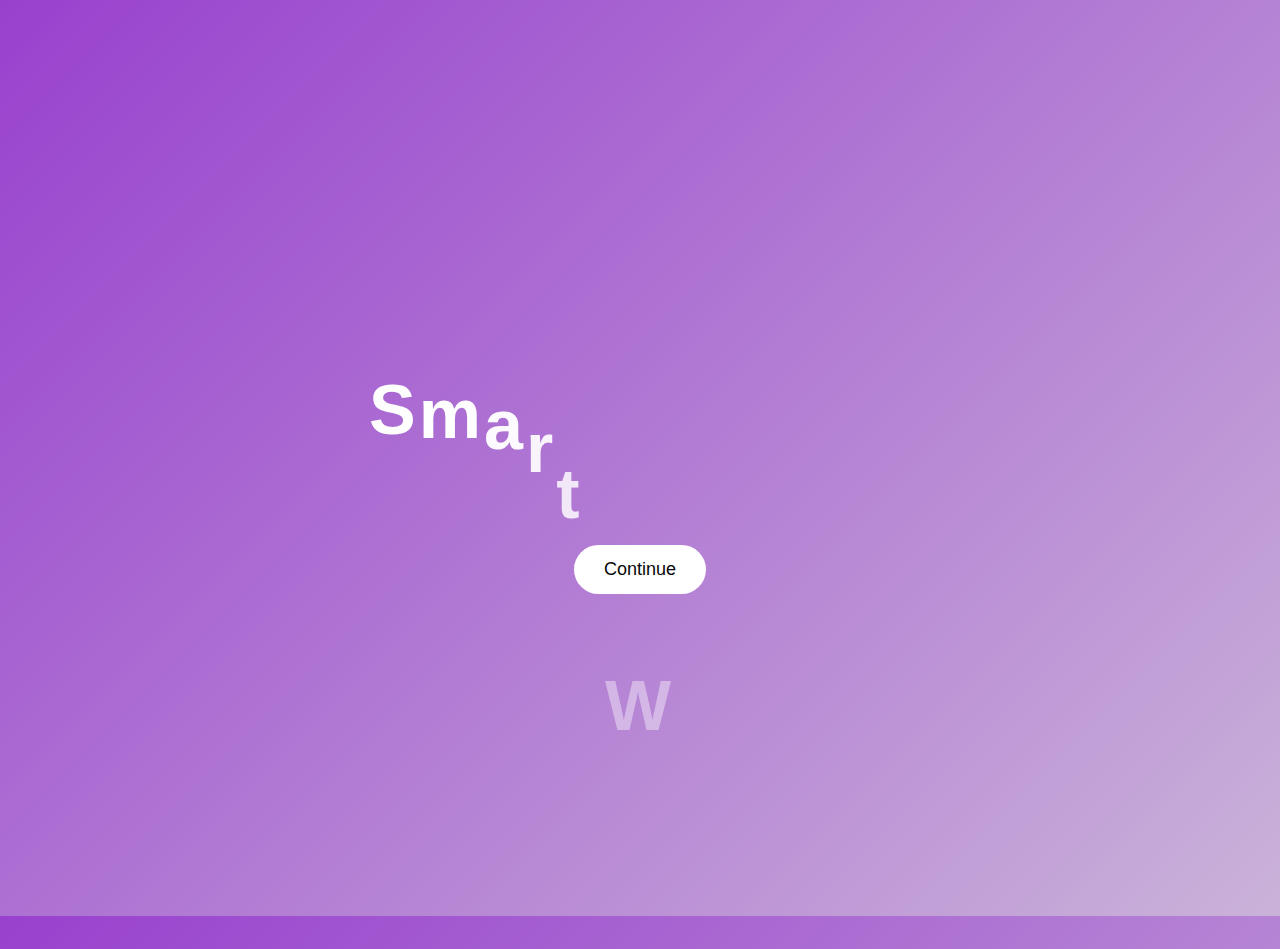
<file: front_page.html>
<!DOCTYPE html>
<html>
<head>
    <title>Smart Webcam</title>

    <style>
        body{
            height:100vh;
            display:flex;
            flex-direction:column;
            justify-content:center;
            align-items:center;
            background:linear-gradient(135deg,#9841ce,#cab2d9);
            font-family:Segoe UI, sans-serif;
            overflow:hidden;
        }

        #title{
            font-size:70px;
            font-weight:800;
            color:white;
            letter-spacing:3px;
            white-space:nowrap;
        }

        .letter{
            display:inline-block;
        }

        button{
            margin-top:50px;
            padding:14px 30px;
            font-size:18px;
            border:none;
            border-radius:30px;
            cursor:pointer;
            background:white;
            color: #080808;
            transition: all 0.5s;
        }

        button:hover{
            transform: translateY(-5px);
            background-color: #9841ce;
            box-shadow: 0px 0px 10px #5c5c5c;
            
        }
    </style>
</head>

<body>

    <h1 id="title">Smart Webcam</h1>
    

    <button id="enterBtn">Continue</button>


    <!-- GSAP -->
    <script src="https://cdnjs.cloudflare.com/ajax/libs/gsap/3.12.5/gsap.min.js"></script>

    <script>
        const title = document.getElementById("title");
        const btn = document.getElementById("enterBtn");

        // 🔹 Split letters
        title.innerHTML = title.textContent
            .split("")
            .map(l => l === " " 
                    ? `<span class="letter">&nbsp;</span>` 
                    : `<span class="letter">${l}</span>`)
            .join("");

        const letters = document.querySelectorAll(".letter");


        // ======================
        // ENTRY ANIMATION
        // ======================
        gsap.from(letters, {
            y: 500,        
            opacity: 0,
            duration: 1,
            stagger: 0.1,
            ease: "power4.out"
        });


        // ======================
        // EXIT ANIMATION
        // ======================
        btn.addEventListener("click", () => {

            const tl = gsap.timeline({
                onComplete: () => {
                    window.location.href = "/login"; // next page
                }
            });

            tl.to(letters, {
                y: -500,       
                opacity: 0,
                duration: 1,
                stagger: 0.05,
                ease: "power4.in"
            });
        });

    </script>

</body>
</html>
</file>
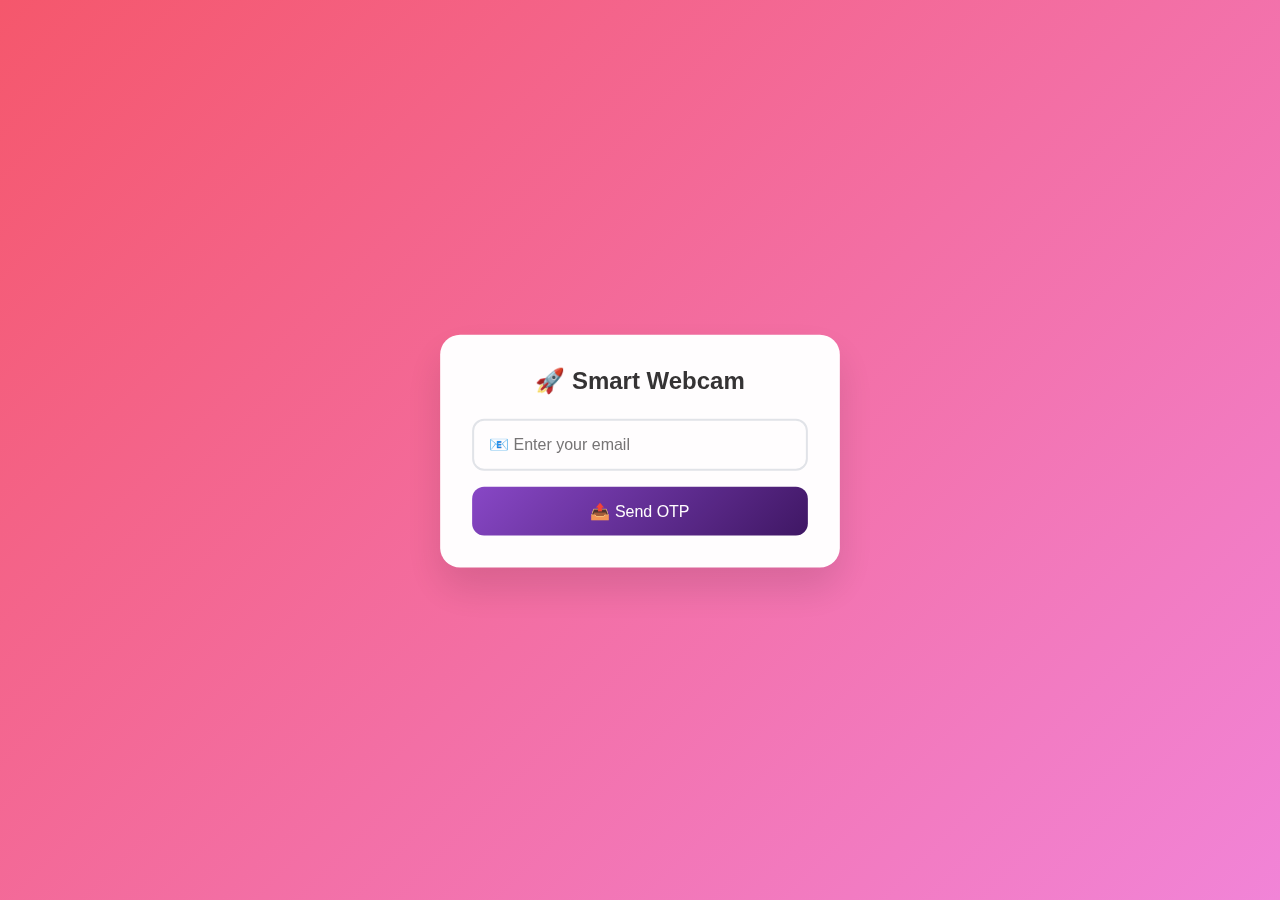
<file: middle_page.html>
<!DOCTYPE html>
<html>
<head>
    <title>🔐 Smart Attendance Login</title>
    <meta charset="UTF-8">

    <!-- GSAP -->
    <script src="https://cdnjs.cloudflare.com/ajax/libs/gsap/3.12.5/gsap.min.js"></script>

    <style>
        *{
            margin:0;
            padding:0;
            box-sizing:border-box;
        }

        body{
            font-family:'Segoe UI', Arial, sans-serif;

            /* animated gradient background */
            background: linear-gradient(-45deg,#667eea,#764ba2,#f093fb,#f5576c);
            background-size:400% 400%;
            animation: gradientShift 15s ease infinite;

            min-height:100vh;
            display:flex;
            align-items:center;
            justify-content:center;
        }

        @keyframes gradientShift{
            0%{background-position:0% 50%;}
            50%{background-position:100% 50%;}
            100%{background-position:0% 50%;}
        }

        /* ---------- CARD ---------- */
        .login-card{
            background:white;
            padding:2rem;
            border-radius:20px;
            box-shadow:0 20px 40px rgba(0,0,0,0.12);
            width:100%;
            max-width:400px;
            position:relative;
        }

        h2{
            text-align:center;
            color:#333;
            margin-bottom:1.5rem;
        }

        /* ---------- INPUT ---------- */
        input{
            width:100%;
            padding:15px;
            border:2px solid #e1e5e9;
            border-radius:12px;
            font-size:16px;
            margin-bottom:1rem;
            transition:all .3s ease;
        }

        input:focus{
            outline:none;
            border-color:#8747c7;
        }

        /* ---------- BUTTON ---------- */
        #sendBtn{
            width:100%;
            padding:15px;
            background:linear-gradient(135deg,#8747c7,#3d1764);
            color:white;
            border:none;
            border-radius:12px;
            font-size:16px;
            cursor:pointer;

            position:relative;
            overflow:hidden;
        }

        /* Shine layer */
        .shine{
            position:absolute;
            top:0;
            left:-150%;
            width:60%;
            height:100%;
            background:linear-gradient(
                120deg,
                transparent,
                rgba(255,255,255,0.35),
                transparent
            );
            transform:skewX(-25deg);
            pointer-events:none;
        }

        button:disabled{
            opacity:.6;
            cursor:not-allowed;
        }

        /* ---------- MESSAGE ---------- */
        .message{
            padding:12px;
            border-radius:8px;
            margin:1rem 0;
            font-weight:500;
        }

        .error{
            background:#fee;
            color:#c33;
            border-left:4px solid #c33;
        }

        .success{
            background:#efe;
            color:#272;
            border-left:4px solid #272;
        }
    </style>
</head>

<body>

<div class="login-card">
    <h2>🚀 Smart Webcam</h2>

    <form id="loginForm">
        <input type="email" id="email" name="email" placeholder="📧 Enter your email" required>

        <button type="submit" id="sendBtn">
            <span class="shine"></span>
            📤 Send OTP
        </button>
    </form>

    <div id="message"></div>
</div>


<script>
/* ==============================
   FORM LOGIC
============================== */
document.getElementById('loginForm').onsubmit = async (e) => {

    e.preventDefault();

    const formData = new FormData(e.target);
    const email = document.getElementById('email').value.trim();
    const btn = document.getElementById('sendBtn');

    if(!email || !email.includes('@')){
        showMessage('❌ Please enter a valid email!', 'error');
        return;
    }

    btn.textContent = "⏳ Sending...";
    btn.disabled = true;

    try{
        const response = await fetch('/send-otp',{
            method:'POST',
            body:formData
        });

        const data = await response.json();
        showMessage(data.message, data.success ? 'success' : 'error');

        if(data.success && data.redirect){
            setTimeout(()=>{
                window.location.href = data.redirect;
            },1000);
        }

    }catch{
        showMessage('❌ Network error! Please try again.','error');
    }

    btn.innerHTML = `<span class="shine"></span> 📤 Send OTP`;
    btn.disabled = false;
};


/* ==============================
   MESSAGE ANIMATION
============================== */
function showMessage(text,type){
    const msgDiv = document.getElementById('message');
    msgDiv.innerHTML = `<div class="message ${type}">${text}</div>`;

    gsap.from(".message",{
        y:10,
        opacity:0,
        scale:.9,
        duration:.4,
        ease:"back.out(2)"
    });
}


/* ==============================
   UI INTERACTIONS (GSAP)
============================== */

window.addEventListener("load",()=>{

    /* Card entrance */
    gsap.from(".login-card",{
        y:80,
        opacity:0,
        scale:.9,
        duration:1,
        ease:"power3.out"
    });
});


/* Input focus animation */
document.querySelectorAll("input").forEach(input=>{

    input.addEventListener("focus",()=>{
        gsap.to(input,{
            y:-3,
            scale:1.02,
            boxShadow:"0 8px 20px rgba(135,71,199,0.25)",
            duration:.25
        });
    });

    input.addEventListener("blur",()=>{
        gsap.to(input,{
            y:0,
            scale:1,
            boxShadow:"0 0 0 rgba(0,0,0,0)",
            duration:.25
        });
    });

});


/* Button interactions */
const btn = document.getElementById("sendBtn");
const shine = document.querySelector(".shine");

/* hover lift */
btn.addEventListener("mouseenter",()=>{
    gsap.to(btn,{
        y:-4,
        scale:1.03,
        boxShadow:"0 12px 25px rgba(61,23,100,0.35)",
        duration:.25
    });

    /* shine sweep */
    gsap.fromTo(shine,
        { left:"-150%" },
        { left:"150%", duration:1.2, ease:"power2.out" }
    );
});

/* hover leave */
btn.addEventListener("mouseleave",()=>{
    gsap.to(btn,{
        y:0,
        scale:1,
        boxShadow:"0 0 0 rgba(0,0,0,0)",
        duration:.25
    });
});

/* press click */
btn.addEventListener("mousedown",()=>{
    gsap.to(btn,{ scale:.96, duration:.1 });
});

btn.addEventListener("mouseup",()=>{
    gsap.to(btn,{ scale:1.03, duration:.1 });
});

</script>

</body>
</html>
</file>
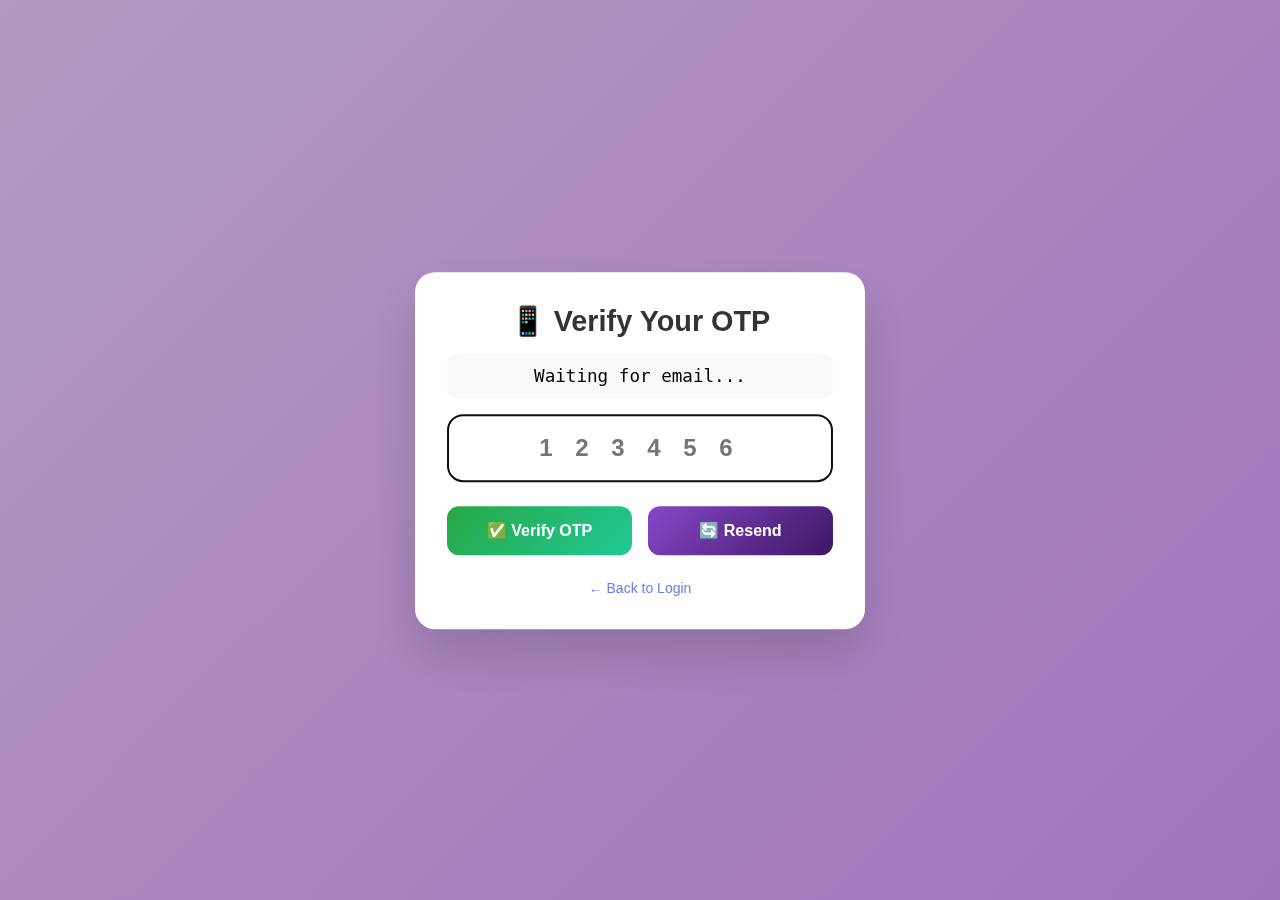
<file: Otp_page.html>
<!DOCTYPE html>
<html>
<head>
    <title>🔐 Verify OTP - Smart Attendance</title>
    <script src="https://cdnjs.cloudflare.com/ajax/libs/gsap/3.12.5/gsap.min.js"></script>
    <meta charset="UTF-8">

<style>
*{ margin:0; padding:0; box-sizing:border-box; }

body{
    font-family:'Segoe UI', Arial, sans-serif;
    background: linear-gradient(-45deg,#5c2a8d,#8550a6,#9a67b9,#b39ac2);
    background-size:400% 400%;
    animation: gradientShift 15s ease infinite;

    min-height:100vh;
    display:flex;
    align-items:center;
    justify-content:center;
}

@keyframes gradientShift{
    0%{background-position:0% 50%;}
    50%{background-position:100% 50%;}
    100%{background-position:0% 50%;}
}

.otp-card{
    background:white;
    padding:2rem;
    border-radius:20px;
    box-shadow:0 25px 50px rgba(0,0,0,0.15);
    width:92%;
    max-width:450px;
    text-align:center;
    position:relative;
}

h2{
    color:#333;
    margin-bottom:1rem;
    font-size:1.8rem;
}

.email-display{
    background:#f8f9fa;
    padding:12px;
    border-radius:10px;
    margin:1rem 0;
    font-size:1.1rem;
    font-family:monospace;
    word-break:break-all;
}

input{
    width:100%;
    padding:18px;
    border:2px solid #e1e5e9;
    border-radius:15px;
    font-size:24px;
    text-align:center;
    letter-spacing:8px;
    margin-bottom:1.5rem;
    transition:.3s;
    font-weight:bold;
}

/* ---------------- BUTTONS ---------------- */
.btn-group{
    display:flex;
    gap:1rem;
    margin-bottom:1.5rem;
}

button{
    flex:1;
    padding:15px 20px;
    border:none;
    border-radius:12px;
    font-size:16px;
    cursor:pointer;
    font-weight:600;

    position:relative;
    overflow:hidden;
}

.verify-btn{
    background:linear-gradient(135deg,#28a745,#20c997);
    color:white;
}

.resend-btn{
    background:linear-gradient(135deg,#8747c7,#3d1764);
    color:white;
}

.resend-btn:disabled{
    background:#6c757d;
    cursor:not-allowed;
    opacity:.6;
}

button:disabled{ opacity:.6; cursor:not-allowed; }

/* Shine sweep */
.shine{
    position:absolute;
    top:0;
    left:-150%;
    width:60%;
    height:100%;
    background:linear-gradient(120deg,transparent,rgba(255,255,255,.35),transparent);
    transform:skewX(-25deg);
    pointer-events:none;
}

/* ---------------- MESSAGE ---------------- */
.countdown{
    color:#666;
    font-size:14px;
    margin-top:10px;
}

.message{
    padding:15px;
    border-radius:10px;
    margin:1rem 0;
    font-weight:500;
    border-left:5px solid;
}

.error{ background:#f8d7da; color:#721c24; border-color:#dc3545; }
.success{ background:#d4edda; color:#155724; border-color:#28a745; }
.warning{ background:#fff3cd; color:#856404; border-color:#ffc107; }

.back-link{
    color:#667eea;
    text-decoration:none;
    font-size:14px;
}

@media(max-width:480px){
    .btn-group{ flex-direction:column; }
    input{ font-size:20px; letter-spacing:5px; }
}
</style>
</head>


<body>
<div class="otp-card fall-card">

    <h2>📱 Verify Your OTP</h2>

    <div class="email-display" id="emailDisplay">
        Waiting for email...
    </div>

    <form id="otpForm">

        <input
            type="text"
            id="otp"
            name="otp"
            placeholder="1 2 3 4 5 6"
            maxlength="6"
            pattern="[0-9]{6}"
            required
        >

        <div class="btn-group">

            <!-- only added shine span -->
            <button type="submit" class="verify-btn" id="verifyBtn">
                <span class="shine"></span>
                ✅ Verify OTP
            </button>

            <button type="button" class="resend-btn" id="resendBtn">
                <span class="shine"></span>
                🔄 Resend
            </button>
        </div>

        <div class="countdown" id="countdown"></div>
    </form>

    <div id="message"></div>

    <a href="/login" class="back-link">← Back to Login</a>
</div>



<script>
/* =================================================
   YOUR ORIGINAL LOGIC (UNCHANGED)
================================================= */

let email='';
let countdownTimer=null;
let resendCooldown=0;

const urlParams=new URLSearchParams(window.location.search);
email=urlParams.get('email')||'';

if(email){
    document.getElementById('emailDisplay').textContent=`Sent to: ${email}`;
}

document.getElementById('otp').focus();

document.getElementById('otpForm').onsubmit=async(e)=>{
    e.preventDefault();

    const otp=document.getElementById('otp').value.trim();

    if(!otp||otp.length!==6){
        showMessage('❌ Please enter full 6-digit OTP','error');
        return;
    }

    const formData=new FormData();
    formData.append('otp',otp);

    const verifyBtn=document.getElementById('verifyBtn');
    verifyBtn.textContent='⏳ Verifying...';
    verifyBtn.disabled=true;

    showMessage('','');

    try{
        const response=await fetch('/verify-otp',{method:'POST',body:formData});
        const data=await response.json();

        showMessage(data.message,data.success?'success':'error');

        if(data.success&&data.redirect){
            setTimeout(()=>{window.location.href=data.redirect;},1200);
        }
    }catch{
        showMessage('❌ Network error! Please try again.','error');
    }

    verifyBtn.innerHTML='<span class="shine"></span> ✅ Verify OTP';
    verifyBtn.disabled=false;
};


document.getElementById('resendBtn').onclick=async()=>{
    if(resendCooldown>0){
        showMessage(`⏳ Please wait ${resendCooldown}s before resending`,'warning');
        return;
    }

    showMessage('📤 OTP Sent Again!','success');
};


function showMessage(text,type){
    const msgDiv=document.getElementById('message');

    if(text){
        msgDiv.innerHTML=`<div class="message ${type}">${text}</div>`;
    }else{
        msgDiv.innerHTML='';
    }
}



/* =================================================
   ✨ GSAP UI INTERACTIONS ONLY (NEW)
================================================= */

/* card entrance */
gsap.from(".otp-card",{
    y:70,
    opacity:0,
    scale:.95,
    duration:.9,
    ease:"power3.out"
});


/* input lift */
const otpInput=document.getElementById("otp");

otpInput.addEventListener("focus",()=>{
    gsap.to(otpInput,{
        y:-4,
        scale:1.05,
        boxShadow:"0 10px 25px rgba(92,42,141,.25)",
        duration:.25
    });
});

otpInput.addEventListener("blur",()=>{
    gsap.to(otpInput,{
        y:0,
        scale:1,
        boxShadow:"none",
        duration:.25
    });
});

/* typing pop */
otpInput.addEventListener("input",()=>{
    gsap.fromTo(otpInput,{scale:1.05},{scale:1,duration:.15});
});


/* button animations */
function animateButton(btn){
    const shine=btn.querySelector(".shine");

    btn.addEventListener("mouseenter",()=>{
        gsap.to(btn,{y:-3,scale:1.03,duration:.2});
        gsap.fromTo(shine,{left:"-150%"},{left:"150%",duration:1});
    });

    btn.addEventListener("mouseleave",()=>{
        gsap.to(btn,{y:0,scale:1,duration:.2});
    });

    btn.addEventListener("mousedown",()=>{
        gsap.to(btn,{scale:.95,duration:.1});
    });

    btn.addEventListener("mouseup",()=>{
        gsap.to(btn,{scale:1.03,duration:.1});
    });
}

animateButton(document.getElementById("verifyBtn"));
animateButton(document.getElementById("resendBtn"));


/* message pop animation */
const msgDiv=document.getElementById("message");

new MutationObserver(()=>{
    if(msgDiv.innerHTML.trim()!==""){
        gsap.from(".message",{y:10,opacity:0,scale:.9,duration:.35,ease:"back.out(2)"});
    }
}).observe(msgDiv,{childList:true});
</script>

</body>
</html>
</file>
